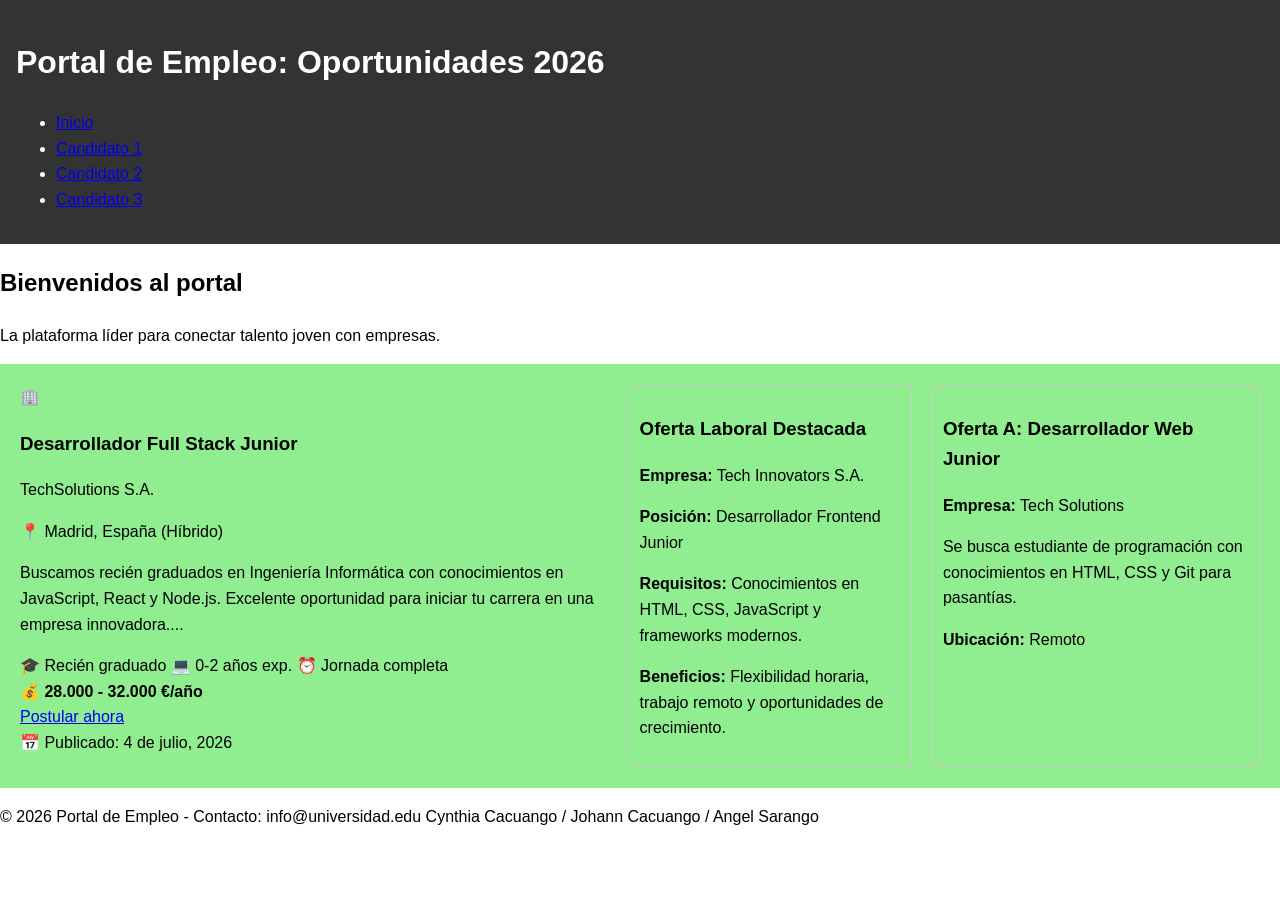
<file: index.html>
<!DOCTYPE html>
<html lang="es">
<head>
    <meta charset="UTF-8">
    <meta name="viewport" content="width=device-width, initial-scale=1.0">
    <title>Portal de Empleo Universitario</title>
    <link rel="stylesheet" href="css/styles.css">
</head>
<body>
    <header>
        <h1>Portal de Empleo: Oportunidades 2026</h1>
        <nav>
            <ul>
                <li><a href="index.html">Inicio</a></li>
                <li><a href="cv/cv_cv1.html">Candidato 1</a></li>
                <li><a href="cv/cv_cv2.html">Candidato 2</a></li>
                <li><a href="cv/cv_cv3.html">Candidato 3</a></li>
            </ul>
        </nav>
    </header>
    <main>
        <h2>Bienvenidos al portal</h2>
        <p>La plataforma líder para conectar talento joven con empresas.</p>
        
        <div class="destacados-container">
           
                <!-- OFERTA LABORAL DESTACADA -->
            <div class="oferta-destacada">
                <div class="empresa-logo">🏢</div>
                <h3>Desarrollador Full Stack Junior</h3>
                <p class="empresa-nombre">TechSolutions S.A.</p>
                <p class="ubicacion">📍 Madrid, España (Híbrido)</p>
                <p class="descripcion">
                    Buscamos recién graduados en Ingeniería Informática con conocimientos en 
                    JavaScript, React y Node.js. Excelente oportunidad para iniciar tu carrera 
                    en una empresa innovadora....
                </p>
                <div class="requisitos">
                    <span class="badge">🎓 Recién graduado</span>
                    <span class="badge">💻 0-2 años exp.</span>
                    <span class="badge">⏰ Jornada completa</span>
                </div>
                <div class="salario">
                    <strong>💰 28.000 - 32.000 €/año</strong>
                </div>
                <a href="#" class="btn-postular">Postular ahora</a>
                <div class="fecha-publicacion">📅 Publicado: 4 de julio, 2026</div>
            </div>
            <!-- FIN OFERTA LABORAL -->
            <!-- AQUÍ: Cada estudiante debe insertar su tarjeta de oferta laboral -->
            <div class="card">
                <h3>Oferta Laboral Destacada</h3>
                <p><strong>Empresa:</strong> Tech Innovators S.A.</p>
                <p><strong>Posición:</strong> Desarrollador Frontend Junior</p>
                <p><strong>Requisitos:</strong> Conocimientos en HTML, CSS, JavaScript y frameworks modernos.</p>
                <p><strong>Beneficios:</strong> Flexibilidad horaria, trabajo remoto y oportunidades de crecimiento.</p>
            </div>
        <div class="card">
        <h3>Oferta A: Desarrollador Web Junior</h3>
        <p><strong>Empresa:</strong> Tech Solutions</p>
        <p>Se busca estudiante de programación con conocimientos en HTML, CSS y Git para pasantías.</p>
        <p><strong>Ubicación:</strong> Remoto</p>
        </div>
        </div>
    </main>
    <footer>
        <p>© 2026 Portal de Empleo - Contacto: info@universidad.edu Cynthia Cacuango / Johann Cacuango / Angel Sarango </p>
    </footer>
</body>
</html>
</file>
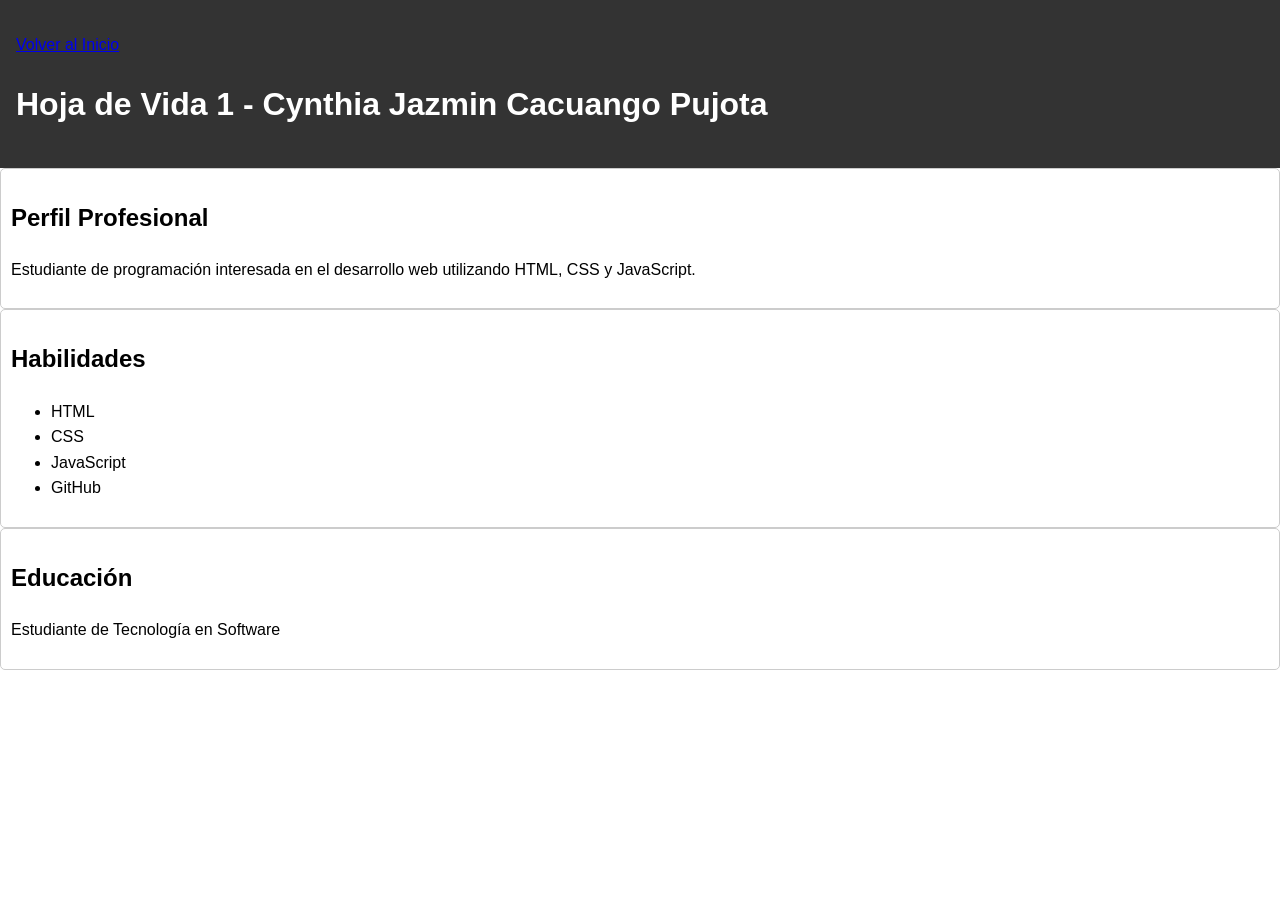
<file: cv/cv_cv1.html>
<!DOCTYPE html>
<html lang="es">
<head>
    <meta charset="UTF-8">
    <meta name="viewport" content="width=device-width, initial-scale=1.0">
    <title>CV - Cynthia Jazmin Cacuango Pujota</title>
    <link rel="stylesheet" href="../css/styles.css">
</head>
<body>

    <header>
        <p><a href="../index.html">Volver al Inicio</a></p>
        <h1>Hoja de Vida 1 - Cynthia Jazmin Cacuango Pujota</h1>
    </header>

    <main id="contenedor-destacados">

        <section class="card">
            <h2>Perfil Profesional</h2>
            <p>
                Estudiante de programación interesada en el desarrollo web
                utilizando HTML, CSS y JavaScript.
            </p>
        </section>

        <section class="card">
            <h2>Habilidades</h2>
            <ul>
                <li>HTML</li>
                <li>CSS</li>
                <li>JavaScript</li>
                <li>GitHub</li>
            </ul>
        </section>

        <section class="card">
            <h2>Educación</h2>
            <p>Estudiante de Tecnología en Software</p>
        </section>

    </main>

</body>
</html>
</file>
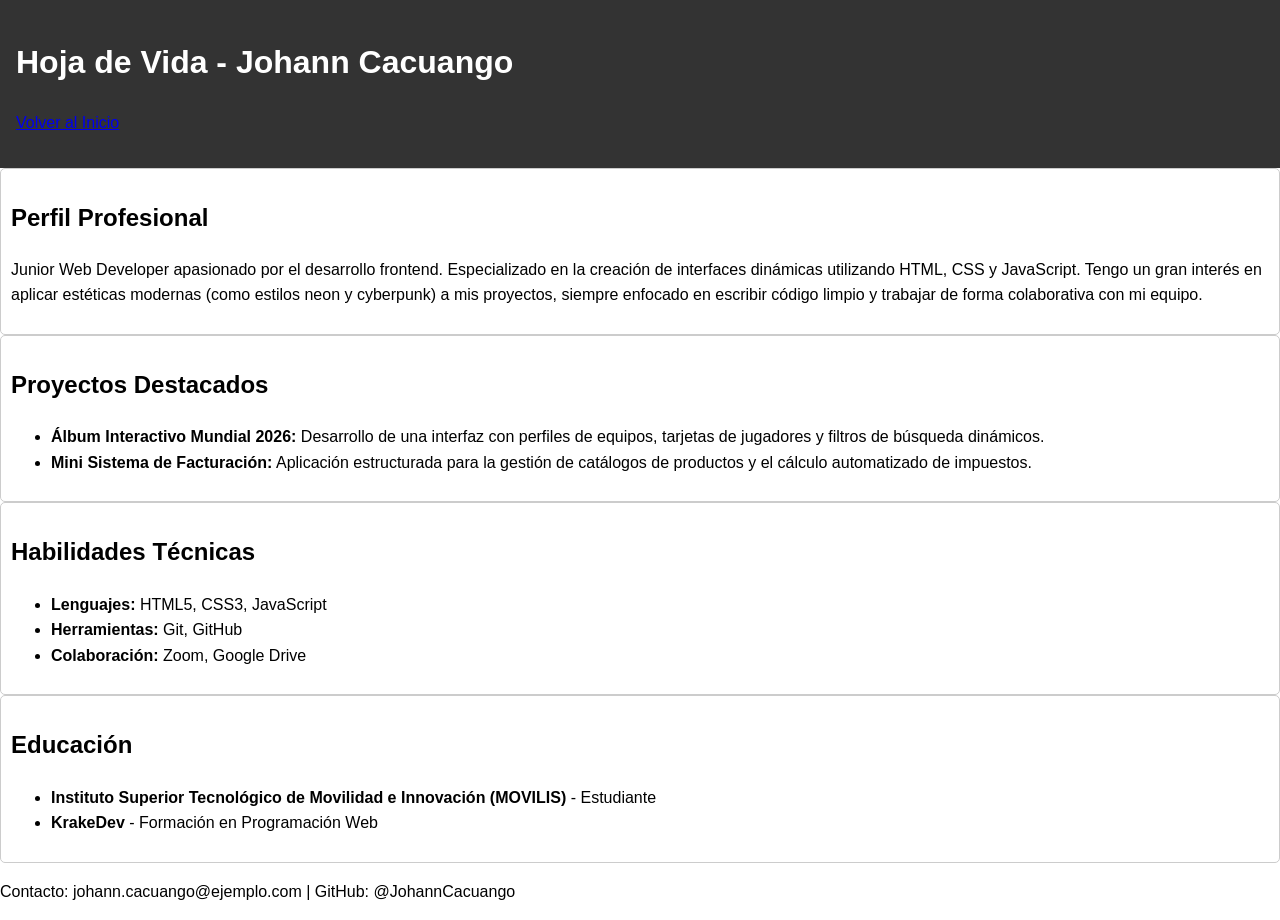
<file: cv/cv_cv2.html>
<!DOCTYPE html>
<html lang="es">
<head>
    <meta charset="UTF-8">
    <meta name="viewport" content="width=device-width, initial-scale=1.0">
    <title>CV - Johann Leonardo Cacuango Pujota</title>
    <link rel="stylesheet" href="../css/styles.css">
</head>
<body>

    <header>
        <h1>Hoja de Vida - Johann Cacuango</h1>
        <p><a href="../index.html">Volver al Inicio</a></p>
    </header>

    <main id="contenedor-destacados">

        <section class="card">
            <h2>Perfil Profesional</h2>
            <p>
                Junior Web Developer apasionado por el desarrollo frontend. Especializado en la creación de interfaces 
                dinámicas utilizando HTML, CSS y JavaScript. Tengo un gran interés en aplicar estéticas modernas 
                (como estilos neon y cyberpunk) a mis proyectos, siempre enfocado en escribir código limpio y trabajar 
                de forma colaborativa con mi equipo.
            </p>
        </section>

        <section class="card">
            <h2>Proyectos Destacados</h2>
            <ul>
                <li><strong>Álbum Interactivo Mundial 2026:</strong> Desarrollo de una interfaz con perfiles de equipos, tarjetas de jugadores y filtros de búsqueda dinámicos.</li>
                <li><strong>Mini Sistema de Facturación:</strong> Aplicación estructurada para la gestión de catálogos de productos y el cálculo automatizado de impuestos.</li>
            </ul>
        </section>

        <section class="card">
            <h2>Habilidades Técnicas</h2>
            <ul>
                <li><strong>Lenguajes:</strong> HTML5, CSS3, JavaScript</li>
                <li><strong>Herramientas:</strong> Git, GitHub</li>
                <li><strong>Colaboración:</strong> Zoom, Google Drive</li>
            </ul>
        </section>

        <section class="card">
            <h2>Educación</h2>
            <ul>
                <li><strong>Instituto Superior Tecnológico de Movilidad e Innovación (MOVILIS)</strong> - Estudiante</li>
                <li><strong>KrakeDev</strong> - Formación en Programación Web</li>
            </ul>
        </section>

    </main>

    <footer>
        <p>Contacto: johann.cacuango@ejemplo.com | GitHub: @JohannCacuango</p>
    </footer>

</body>
</html>
</file>
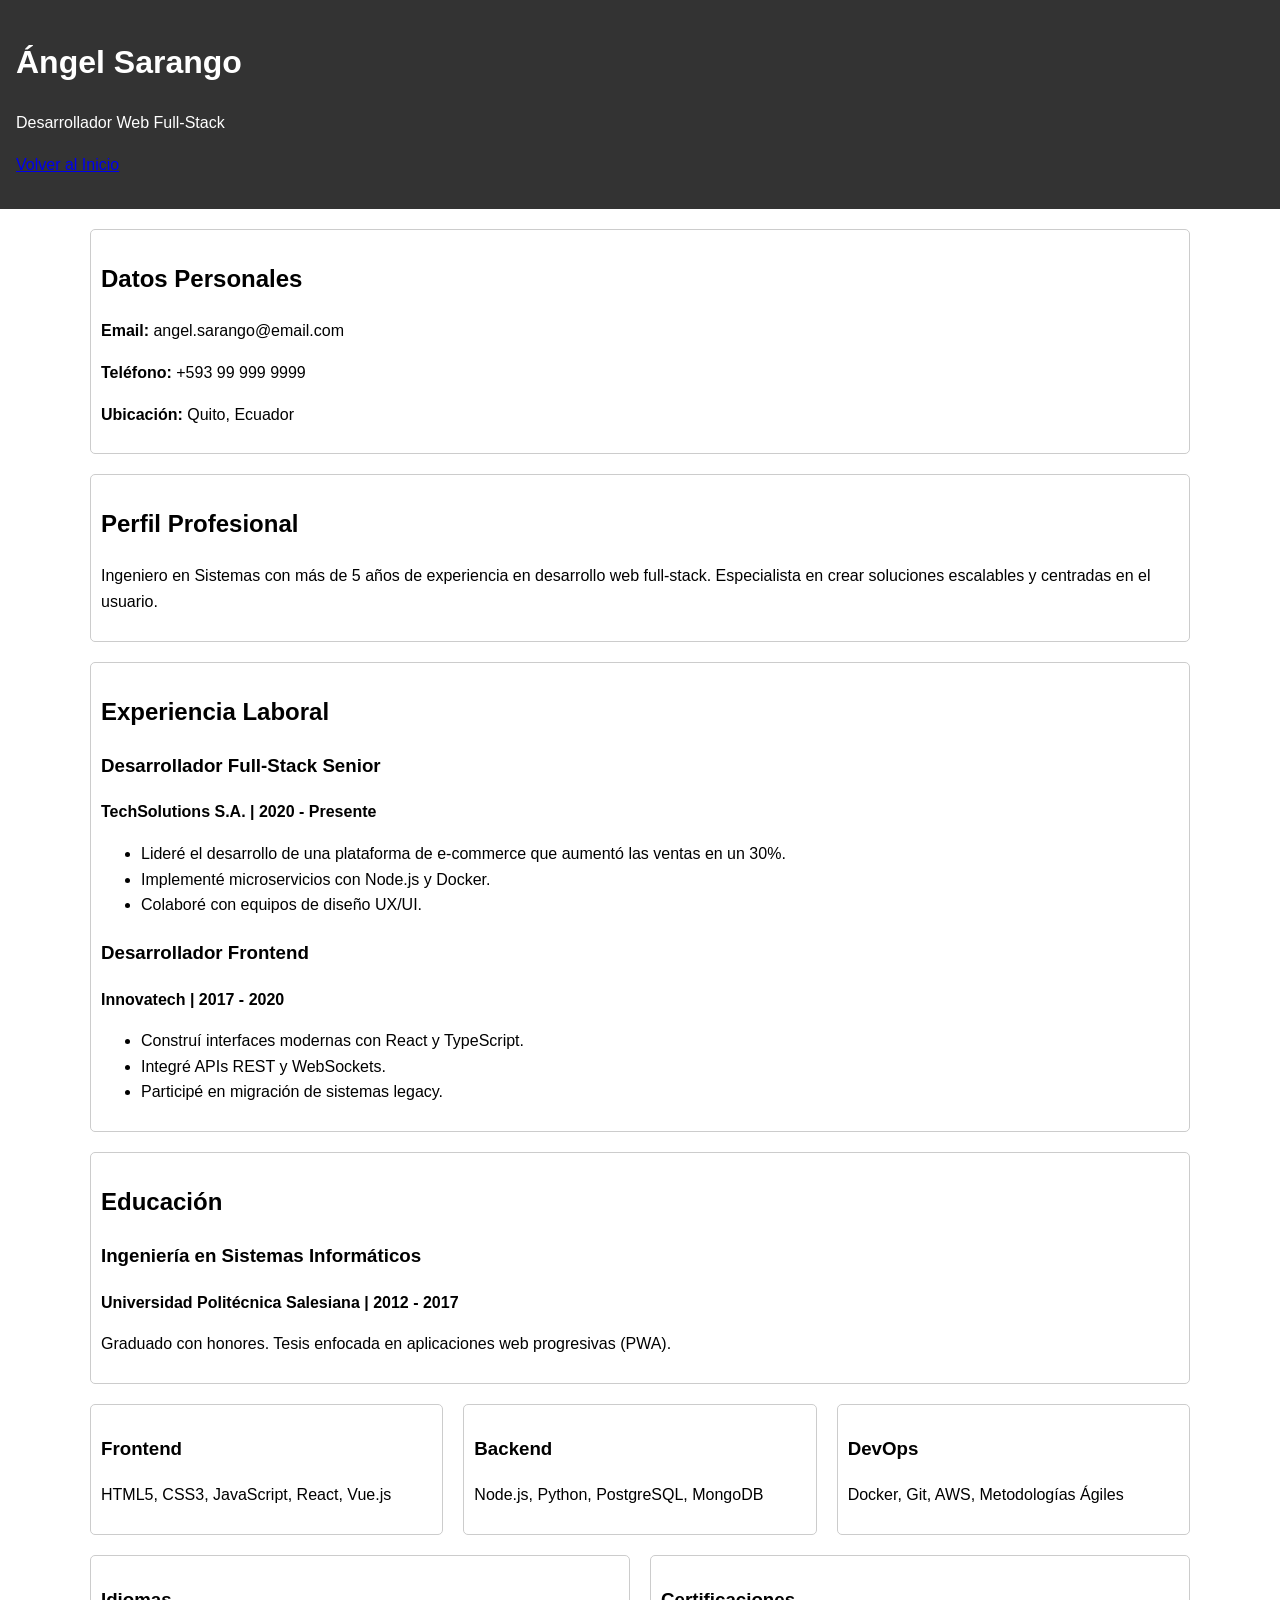
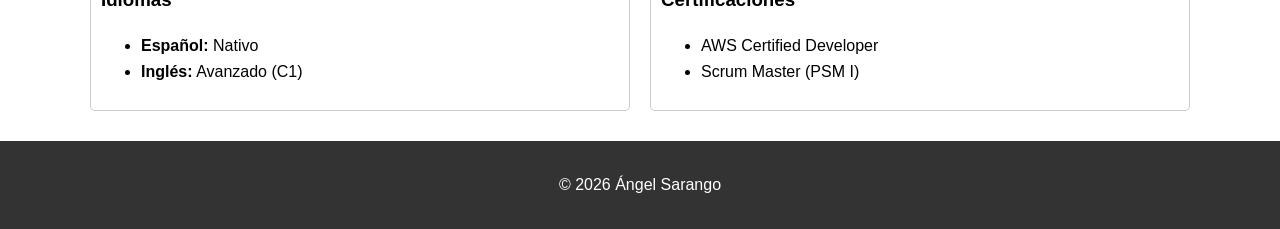
<file: cv/cv_cv3.html>
<!DOCTYPE html>
<html lang="es">
<head>
    <meta charset="UTF-8">
    <meta name="viewport" content="width=device-width, initial-scale=1.0">
    <title>Ángel Sarango - Hoja de Vida</title>
    <!-- <link rel="stylesheet" href="css/styles.css"> -->
    <link rel="stylesheet" href="../css/styles.css">
</head>
<body>
    <header>
        <h1>Ángel Sarango</h1>
        <p>Desarrollador Web Full-Stack</p>
         <p><a href="../index.html">Volver al Inicio</a></p>
    </header>
    </header>

    <!-- Contenedor principal con gap entre cards -->
    <div style="max-width: 1100px; margin: 20px auto; padding: 0 20px; display: flex; flex-direction: column; gap: 20px;">
        
        <!-- Datos Personales -->
        <div class="card">
            <h2>Datos Personales</h2>
            <p><strong>Email:</strong> angel.sarango@email.com</p>
            <p><strong>Teléfono:</strong> +593 99 999 9999</p>
            <p><strong>Ubicación:</strong> Quito, Ecuador</p>
        </div>

        <!-- Perfil Profesional -->
        <div class="card">
            <h2>Perfil Profesional</h2>
            <p>Ingeniero en Sistemas con más de 5 años de experiencia en desarrollo web full-stack. Especialista en crear soluciones escalables y centradas en el usuario.</p>
        </div>

        <!-- Experiencia Laboral -->
        <div class="card">
            <h2>Experiencia Laboral</h2>
            
            <div style="margin-bottom: 20px;">
                <h3>Desarrollador Full-Stack Senior</h3>
                <p><strong>TechSolutions S.A. | 2020 - Presente</strong></p>
                <ul>
                    <li>Lideré el desarrollo de una plataforma de e-commerce que aumentó las ventas en un 30%.</li>
                    <li>Implementé microservicios con Node.js y Docker.</li>
                    <li>Colaboré con equipos de diseño UX/UI.</li>
                </ul>
            </div>

            <div>
                <h3>Desarrollador Frontend</h3>
                <p><strong>Innovatech | 2017 - 2020</strong></p>
                <ul>
                    <li>Construí interfaces modernas con React y TypeScript.</li>
                    <li>Integré APIs REST y WebSockets.</li>
                    <li>Participé en migración de sistemas legacy.</li>
                </ul>
            </div>
        </div>

        <!-- Educación -->
        <div class="card">
            <h2>Educación</h2>
            
            <div>
                <h3>Ingeniería en Sistemas Informáticos</h3>
                <p><strong>Universidad Politécnica Salesiana | 2012 - 2017</strong></p>
                <p>Graduado con honores. Tesis enfocada en aplicaciones web progresivas (PWA).</p>
            </div>
        </div>

        <!-- Habilidades Técnicas -->
        <div style="display: flex; gap: 20px; flex-wrap: wrap;">
            <div class="card" style="flex: 1; min-width: 200px;">
                <h3>Frontend</h3>
                <p>HTML5, CSS3, JavaScript, React, Vue.js</p>
            </div>
            <div class="card" style="flex: 1; min-width: 200px;">
                <h3>Backend</h3>
                <p>Node.js, Python, PostgreSQL, MongoDB</p>
            </div>
            <div class="card" style="flex: 1; min-width: 200px;">
                <h3>DevOps</h3>
                <p>Docker, Git, AWS, Metodologías Ágiles</p>
            </div>
        </div>

        <!-- Idiomas y Certificaciones -->
        <div style="display: flex; gap: 20px; flex-wrap: wrap;">
            <div class="card" style="flex: 1; min-width: 200px;">
                <h3>Idiomas</h3>
                <ul>
                    <li><strong>Español:</strong> Nativo</li>
                    <li><strong>Inglés:</strong> Avanzado (C1)</li>
                </ul>
            </div>
            <div class="card" style="flex: 1; min-width: 200px;">
                <h3>Certificaciones</h3>
                <ul>
                    <li>AWS Certified Developer</li>
                    <li>Scrum Master (PSM I)</li>  
                </ul>
            </div>
        </div>
    </div>

    <footer style="background: #333; color: white; text-align: center; padding: 15px; margin-top: 30px;">
        <p>© 2026 Ángel Sarango</p>
    </footer>
</body>
</html>
</file>
<file: css/styles.css>
/* css/styles.css */
body { 
    font-family: sans-serif; 
    line-height: 1.6; 
    margin: 0;
    padding: 0;
    
}

header { 
    background: #333; 
    color: white; 
    padding: 1rem; 
}

/* AQUÍ: Cada estudiante debe agregar sus estilos para su tarjeta y cambios de color global */
.destacados-container{ 
    background-color: lightgreen;
    display: flex; 
    gap: 20px; 
    padding: 20px;
}

.card {
    border: 1px solid #ccc;
    padding: 10px;
    border-radius: 5px;
}
</file>
